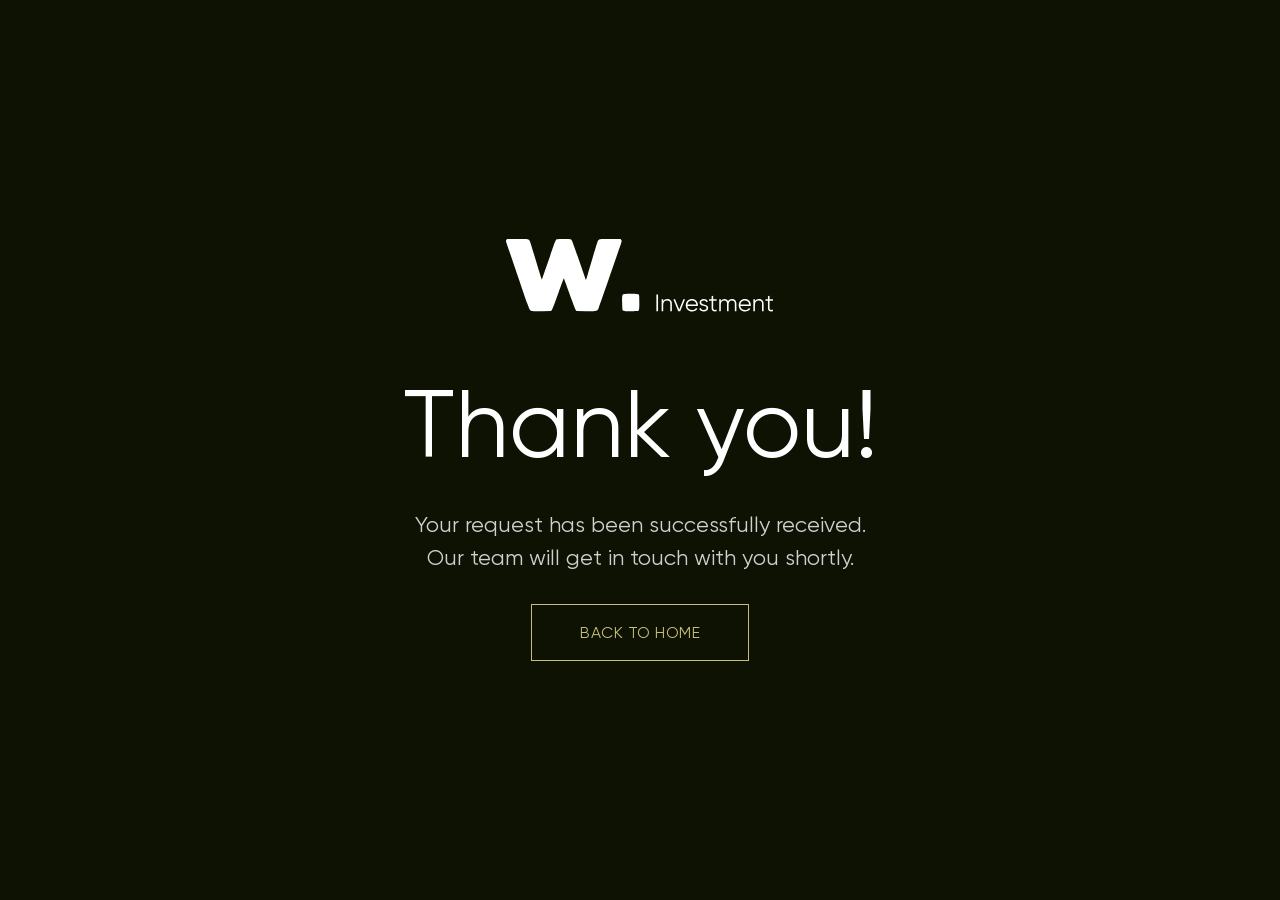
<file: thanks.html>
<!DOCTYPE html>
<html lang="en">

<head>
    <meta charset="UTF-8">
    <meta name="viewport" content="width=device-width, initial-scale=1.0">
    <meta name="description" content="Thank you for contacting W.Investment Property Fund.">
    <title>Thank You — Crystal Planet</title>

    <link rel="stylesheet" href="assets/css/reset.css">
    <link rel="icon" type="image/svg+xml" href="assets/images/favicon.svg">
    <link rel="stylesheet" href="assets/css/fonts.css">
    <link rel="stylesheet" href="assets/css/style.css">
</head>

<body>
    <main class="thanks">
        <div class="thanks__container">
            <a href="index.html" class="thanks__logo" aria-label="Crystal Planet — go to homepage">
                <img src="assets/images/Logos.svg" width="268" height="72" alt="Crystal Planet">
            </a>
            <div class="thanks__content">
                <h1 class="thanks__title">Thank you!</h1>
                <p class="thanks__text">
                    Your request has been successfully received.<br>
                    Our team will get in touch with you shortly.
                </p>
                <a href="index.html" class="thanks__btn">Back to Home</a>
            </div>
        </div>
    </main>
</body>

</html>
</file>
<file: assets/css/fonts.css>
/* Gilroy Font Family */

@font-face {
	font-family: "Gilroy";
	src: url("../fonts/gilroy/Gilroy-Regular.woff") format("woff"),
		url("../fonts/gilroy/Gilroy-Regular.ttf") format("truetype");
	font-weight: 400;
	font-style: normal;
}

@font-face {
	font-family: "Gilroy";
	src: url("../fonts/gilroy/Gilroy-SemiBold.woff") format("woff"),
		url("../fonts/gilroy/Gilroy-SemiBold.ttf") format("truetype");
	font-weight: 600;
	font-style: normal;
}

@font-face {
	font-family: "Gilroy";
	src: url("../fonts/gilroy/Gilroy-Bold.woff") format("woff"),
		url("../fonts/gilroy/Gilroy-Bold.ttf") format("truetype");
	font-weight: 700;
	font-style: normal;
}
</file>
<file: assets/css/style.css>
body {
    width: 100%;
    max-width: 100vw;
    background: #0E1203;
    color: #F1F1F1;
    font-family: "Gilroy";
    font-size: 15px;
    font-style: normal;
    font-weight: 400;
    line-height: normal;
}

button,
a {
    font-family: "Gilroy";
}

* {
    box-sizing: border-box;
}

/* ─── Global Link Hover ─────────────────────────────────────────────────────── */

a:not([class]) {
    color: inherit;
    text-decoration: none;
}

a:hover {
    color: #C4BE79;
}

/* Links with text content — underline on hover */
a:not(.header__logo):not(.footer__logo):not(.hero__cta):not(.info__cta):not(.header__cta):not(.mobile-nav__cta):not(.team__member-linkedin):not([class*="btn"]):not([class*="swiper"]) {
    position: relative;
    text-decoration: none;
    transition: color 0.3s ease;
}

a:not(.header__logo):not(.footer__logo):not(.hero__cta):not(.info__cta):not(.header__cta):not(.mobile-nav__cta):not(.team__member-linkedin):not([class*="btn"]):not([class*="swiper"])::after {
    content: '';
    position: absolute;
    bottom: -2px;
    left: 0;
    width: 0;
    height: 1px;
    background: #C4BE79;
    transition: width 0.3s ease;
}

a:not(.header__logo):not(.footer__logo):not(.hero__cta):not(.info__cta):not(.header__cta):not(.mobile-nav__cta):not(.team__member-linkedin):not([class*="btn"]):not([class*="swiper"]):hover {
    color: #C4BE79;
}

a:not(.header__logo):not(.footer__logo):not(.hero__cta):not(.info__cta):not(.header__cta):not(.mobile-nav__cta):not(.team__member-linkedin):not([class*="btn"]):not([class*="swiper"]):hover::after {
    width: 100%;
}

/* ─── Global Button Hover ───────────────────────────────────────────────────── */

.info__cta:hover,
.header__cta:hover,
.mobile-nav__cta:hover {
    border-color: #555 !important;
    color: #56532A !important;
    background: #A7A47F !important;
}

.founder__partner a {
    display: flex;
    align-items: center;
    justify-content: center;
    width: 100%;
    height: 100%;
}

.founder__partner a:hover::after {
    content: none !important;
}

.header {
    width: 100%;
    padding: 30px;
    display: flex;
    justify-content: space-between;
    align-items: center;
    z-index: 1000;
    position: absolute;
    top: 0;
    left: 0;
}

.header .container {
    display: flex;
    justify-content: space-between;
    align-items: center;
}

.header__nav {
    display: none;
}

.header__cta {
    display: none;
}

.header__logo {
    width: 145px;
    height: 39px;
}

.header__logo img {
    width: 100%;
    height: 100%;
    object-fit: contain;
}

.burger {
    display: flex;
    flex-direction: column;
    gap: 5px;
    cursor: pointer;
    padding: 0;
    border: none;
    background: none;
    position: relative;
    z-index: 1100;
}

.burger__line {
    width: 35px;
    height: 3px;
    border-radius: 7px;
    background: #FFF;
    transition: transform 0.35s ease, opacity 0.35s ease;
    transform-origin: center;
}

.burger.is-open .burger__line:nth-child(1) {
    transform: translateY(8px) rotate(45deg);
}

.burger.is-open .burger__line:nth-child(2) {
    opacity: 0;
    transform: scaleX(0);
}

.burger.is-open .burger__line:nth-child(3) {
    transform: translateY(-8px) rotate(-45deg);
}

.mobile-nav__close {
    position: absolute;
    top: 30px;
    right: 30px;
    width: 40px;
    height: 40px;
    background: none;
    border: none;
    cursor: pointer;
    padding: 0;
    display: flex;
    align-items: center;
    justify-content: center;
}

.mobile-nav__close span {
    position: absolute;
    width: 35px;
    height: 3px;
    border-radius: 7px;
    background: #FFF;
}

.mobile-nav__close span:nth-child(1) {
    transform: rotate(45deg);
}

.mobile-nav__close span:nth-child(2) {
    transform: rotate(-45deg);
}

/* Mobile Nav */

.mobile-nav {
    position: fixed;
    inset: 0;
    background: #0E1203;
    z-index: 1000;
    display: flex;
    flex-direction: column;
    padding: 120px 50px 50px;
    opacity: 0;
    visibility: hidden;
    transform: translateY(-20px);
    transition: opacity 0.4s ease, transform 0.4s ease, visibility 0.4s ease;
}

.mobile-nav.is-open {
    opacity: 1;
    visibility: visible;
    transform: translateY(0);
}

.mobile-nav__inner {
    display: flex;
    flex-direction: column;
    gap: 40px;
    height: 100%;
}

.mobile-nav__list {
    display: flex;
    flex-direction: column;
    gap: 8px;
    list-style: none;
}

.mobile-nav__item {
    overflow: hidden;
}

.mobile-nav__link {
    display: block;
    color: #FFF;
    font-size: 42px;
    font-weight: 400;
    text-decoration: none;
    line-height: 1.1;
    opacity: 0;
    transform: translateY(30px);
    transition: opacity 0.4s ease, transform 0.4s ease, color 0.3s;
}

.mobile-nav__link:hover {
    color: #A7A47F;
}

.mobile-nav.is-open .mobile-nav__link {
    opacity: 1;
    transform: translateY(0);
}

.mobile-nav.is-open .mobile-nav__item:nth-child(1) .mobile-nav__link { transition-delay: 0.1s; }
.mobile-nav.is-open .mobile-nav__item:nth-child(2) .mobile-nav__link { transition-delay: 0.16s; }
.mobile-nav.is-open .mobile-nav__item:nth-child(3) .mobile-nav__link { transition-delay: 0.22s; }
.mobile-nav.is-open .mobile-nav__item:nth-child(4) .mobile-nav__link { transition-delay: 0.28s; }
.mobile-nav.is-open .mobile-nav__item:nth-child(5) .mobile-nav__link { transition-delay: 0.34s; }
.mobile-nav.is-open .mobile-nav__item:nth-child(6) .mobile-nav__link { transition-delay: 0.40s; }

.mobile-nav__cta {
    display: inline-flex;
    align-items: center;
    justify-content: center;
    padding: 20px 50px;
    border: 1px solid #555;
    color: #FFF;
    font-size: 18px;
    font-weight: 700;
    text-transform: uppercase;
    text-decoration: none;
    width: fit-content;
    opacity: 0;
    transform: translateY(20px);
    transition: opacity 0.4s ease 0.45s, transform 0.4s ease 0.45s, color 0.3s, border-color 0.3s;
}

.mobile-nav__cta:hover {
    color: #A7A47F;
    border-color: #A7A47F;
}

.mobile-nav.is-open .mobile-nav__cta {
    opacity: 1;
    transform: translateY(0);
}

.hero {
    position: relative;
    padding: 80px 0;
    overflow: hidden;
}

.hero__bg {
    position: absolute;
    top: 0;
    left: 0;
    width: 100%;
    height: 100%;
    object-fit: cover;
    z-index: -1;
}

.hero__bg img {
    width: 100%;
    height: 100%;
    object-fit: cover;
}

.hero .container {
    max-width: 100%;
    padding: 0 50px;
    display: flex;
    flex-direction: column;
    gap: 55px;
}

.hero__content {
    display: inline;
    position: relative;
}

.hero__content h1 {
    color: #FFF;
    font-size: 70px;
    display: inline;
    gap: 5px;
    align-items: flex-end;
    flex-wrap: wrap;
}

.hero__content span {
    font-size: 80px;
    display: flex;
    align-items: center;
    gap: 5px;
}

.hero__content .typewriter::before,
.hero__content .typewriter::after {
    content: "/";
    color: #A7A47F;
    font-size: 60px;
    font-weight: 300;
}

.typewriter::after {
    content: "|";
    color: #A7A47F;
    animation: blink 0.7s step-end infinite;
}

@keyframes blink {
    0%, 100% { opacity: 1; }
    50%       { opacity: 0; }
}

.hero__cta {
    color: #A7A47F;
    text-align: center;
    font-size: 14px;
    font-weight: 700;
    text-transform: uppercase;
    text-decoration: none;
    padding: 25px;
    background-image: url(../images/hero-link.svg);
    background-repeat: no-repeat;
    background-size: contain;
    display: inline
}

.hero__stats {
    display: flex;
    flex-wrap: wrap;
    gap: 45px 25px;
}

.hero__stats-item {
    min-width: 130px;
    flex: 1;
    display: flex;
    flex-direction: column;
    gap: 9px;
}

.hero__stats-item dt {
    color: #FFF;
    font-size: 14px;
    font-weight: 600;
    text-transform: uppercase;
}

.hero__stats-item dd {
    color: #FFF;
    font-size: 65px;
    font-weight: 400;
    display: flex;
    align-items: flex-end;
    gap: 5px;
}

.hero__stats-item dd span {
    color: #FFF;
    font-size: 30px;
    font-weight: 400;
    padding-bottom: 10px;
}

.counter {
    display: none;
}

.who-we-are {
    display: flex;
    flex-direction: column;
    padding: 50px 0;
}

.who-we-are__content .container {
    padding: 0 50px 50px 50px;
    display: flex;
    flex-direction: column;
    gap: 25px;
}

.who-we-are__image {
    height: 183px;
    width: 100%;
}

.who-we-are__image img {
    width: 100%;
    height: 100%;
    object-fit: cover;
    object-position: center;
}

.who-we-are__content h2 {
    color: #FFF;
    font-size: 40px;
    font-weight: 400;
}

.who-we-are__text {
    display: flex;
    flex-direction: column;
    gap: 30px;
}

.who-we-are__text p {
    color: #F1F1F1;
    font-size: 15px;
    font-weight: 400;
    line-height: 113%;
}

.founder {
    padding: 50px 0;
}

.founder .container {
    display: flex;
    flex-direction: column;
}

.founder__title-mobile {
    display: flex;
    flex-direction: column;
    border: 1px solid #383838;
    padding-left: 50px;
    border-right: 0;
    border-left: 0;
}

.founder__img img {
    width: 100%;
    height: 100%;
    object-fit: cover;
    object-position: top;
    aspect-ratio: 169/158;
}

.founder__title-mobile h2 {
    color: #F1F1F1;
    font-size: 15px;
    font-weight: 400;
    line-height: 113%;
    border-right: 1px solid #383838;
    padding-bottom: 16px;
    max-width: calc(100% - 40px);
    padding-top: 50px;
    padding-right: 50px;
}

.founder__title-mobile p {
    border-right: 1px solid #383838;
    max-width: calc(100% - 40px);
    padding-bottom: 50px;
    color: #F1F1F1;
    font-size: 15px;
    font-weight: 400;
    line-height: 113%;
    padding-right: 50px;
}

.founder__title-mobile p b {
    font-weight: 600;
}

.founder__boxes {
    border: 1px solid #383838;
    border-top: 0;
    border-right: 0;
    border-left: 0;
}

.founder__left {
    padding: 50px;
    margin-left: 50px;
    border-left: 1px solid #383838;
}

.founder__partners {
    display: flex;
    flex-wrap: wrap;
    gap: 14px 22px;
}

.founder__partner {
    border: 1px solid #4B4B4B;
    width: 120px;
    flex: 1 1 120px;
    height: 58px;
    display: flex;
    justify-content: center;
    align-items: center;
    padding: 5px 10px;
}

.founder__partner img {
    width: 80%;
    height: 80%;
    object-fit: contain;
}

.founder__inner {
    padding: 0 50px 50px 50px;
    margin-left: 50px;
    border-left: 1px solid #383838;
}

.founder__img {
    aspect-ratio: 169/158;
    margin-bottom: 32px;
}

.founder__header {
    display: none;
}

.founder__text {
    color: #C8C8C8;
    font-size: 14px;
    font-weight: 400;
    line-height: 113%;
    display: flex;
    flex-direction: column;
    gap: 16px;
}

.founder__left-image-title {
    width: 180px;
    height: 18px;
    margin-bottom: 28px;
}

.founder__left-image-title img {
    width: 100%;
    height: 100%;
    object-fit: contain;
}

.business-model {
    background: #32372C;
    padding: 50px;
}

.business-model .container {
    display: flex;
    flex-direction: column;
    gap: 45px;
}

.business-model__top {
    display: flex;
    flex-direction: column;
    gap: 25px;
}

.business-model__top h2 {
    color: #FFF;
    font-size: 40px;
    font-weight: 700;
    line-height: 113%;
}

.business-model__top h2 span {
    font-weight: 400;
    font-size: 28px;
    line-height: normal;
}

.business-model__top-content {
    display: flex;
    flex-direction: column;
    gap: 25px;
}

.business-model__top-content p {
    color: #FAF7EF;
    font-size: 15px;
    font-weight: 400;
    line-height: 113%;
}

.business-model__top--list {
    display: flex;
    flex-direction: column;
    gap: 25px;
}

.business-model__top--list-item {
    display: flex;
    gap: 14px;
    align-items: center;
}

.business-model__top--list-item img {
    width: 20px;
    height: 20px;
    flex-shrink: 0;
    object-fit: contain;
}

.business-model__top--list-item span {
    color: #FFF;
    text-align: center;
    font-size: 15px;
    font-weight: 400;
    text-transform: uppercase;
}

.business-model__body {
    display: flex;
    flex-direction: column;
    gap: 10px;
}

.business-model__body-col {
    display: flex;
    flex-wrap: wrap;
    gap: 10px;
}

.business-model__body-article {
    min-width: 200px;
    flex: 1;
    min-height: 225px;
    display: flex;
    flex-direction: column;
    justify-content: space-between;
    padding: 30px 20px;
}

.business-model__body-article span {
    font-size: 20px;
    font-weight: 400;
    line-height: 113%;
}

.business-model__body-article h3 {
    font-size: 40px;
    font-weight: 400;
    line-height: 113%;
}

.business-model__body-article--style1 {
    background: #FFF;
}

.business-model__body-article--style1 span {
    color: #898989;
}

.business-model__body-article--style1 h3 {
    color: #A7A47F;
}

.business-model__body-article--style2 {
    background: #BDBB9F;
}

.business-model__body-article--style2 span {
    color: #FFF;
}

.business-model__body-article--style2 h3 {
    color: #FFF;
}

.business-model__body-article--style3 {
    background: #0E1203;
}

.business-model__body-article--style3 span {
    color: #BDBB9F;
}

.business-model__body-article--style3 h3 {
    color: #A7A47F;
}

.info {
    padding: 50px;
    overflow: hidden;
}

.info .container {
    width: 100%;
    display: flex;
    flex-direction: column;
    gap: 304px;
    position: relative;
}

.info__top-image {
    position: absolute;
    top: 6%;
    left: 50%;
    transform: translateX(-50%);
    width: 612px;
    height: 408px;
    z-index: 1;
    mix-blend-mode: lighten;
}

.info__top-image img {
    width: 100%;
    height: 100%;
    object-fit: cover;
    object-position: center;
}

.info__top-content blockquote {
    display: flex;
    flex-direction: column;
    text-align: right;
    gap: 16px;
}

.info__top-content {
    position: relative;
    z-index: 2;
}

.info__top-content blockquote p {
    color: #E3E3E3;
    text-align: right;
    font-size: 15px;
    font-style: italic;
    font-weight: 400;
    line-height: 113%;
}

.info__top-content blockquote p br {
    display: none;
}

.info__cta {
    display: none;
}

.info__top-content cite {
    color: #E3E3E3;
    font-family: Gilroy;
    font-size: 15px;
    font-style: normal;
    font-weight: 400;
    line-height: 113%;
}

.info__top-content cite span {
    color: #AEAEAE;
    font-family: Gilroy;
    font-size: 15px;
    font-style: normal;
    font-weight: 400;
    line-height: 113%;
}

.info__body {
    display: flex;
    flex-direction: column;
    gap: 16px;
    position: relative;
    z-index: 2;
}

.info__body-col {
    display: flex;
    flex-direction: column;
    gap: 16px;
    list-style: disc;
    padding-left: 20px;
}

.info__body-col-item {
    color: #CCC;
    font-size: 15px;
    font-weight: 400;
    line-height: 113%;
}

.info__body-col-item b {
    color: #CCC;
    font-size: 15px;
    font-style: normal;
    font-weight: 700;
    line-height: 113%;
}

.info__top-image span {
    position: absolute;
    top: 25%;
    left: 55%;
    transform: translate(-50%, -50%);
    width: 140px;
    height: 30px;
    padding: 5px 20px;
    border-radius: 149px;
    background: #FFF;
    color: #555845;
    text-align: center;
    font-size: 15px;
    font-style: normal;
    font-weight: 700;
    line-height: normal;
    text-transform: uppercase;
}

/* ─── Why Invest ──────────────────────────────────────────────────────────── */

.why-invest {
    padding: 50px;
}

.why-invest .container {
    display: flex;
    flex-direction: column;
    gap: 25px;
}

.why-invest h2 {
    color: #FFF;
    font-size: 40px;
    font-weight: 400;
    line-height: normal;
}

.why-invest__list {
    padding-left: 45px;
    display: flex;
    flex-direction: column;
    gap: 60px;
    border-left: 1px solid #383838;
}

.why-invest__item {
    display: flex;
    flex-direction: column;
    gap: 12px;
    opacity: 0.3;
    position: relative;
}

.why-invest__item::before {
    content: "";
    position: absolute;
    top: 0;
    left: -53px;
    width: 16px;
    height: 16px;
    border-radius: 50%;
    background: #A7A47F;
    opacity: 0;
    transition: opacity 0.4s ease;
}

.why-invest__item.is-active {
    opacity: 1;
}

.why-invest__item.is-active::before {
    opacity: 1;
}

.why-invest__title {
    color: #FFF;
    font-size: 18px;
    font-weight: 500;
    line-height: 113%;
}

.why-invest__text {
    color: #D0D0D0;
    font-size: 15px;
    font-weight: 400;
    line-height: 113%;
}

.case-study__slider {
    height: 940px;
    position: relative;
}

.case-study__thumbs {
    display: none;
}

.case-study__slider-nav {
    display: none;
}

.case-study__slide img {
    width: 100%;
    height: 100%;
    object-fit: cover;
    object-position: top;
}

.case-study__slide::before {
    content: "";
    position: absolute;
    top: 0;
    left: 0;
    width: 100%;
    height: 100%;
    background: rgba(0, 0, 0, 0.5);
}

.case-study .container {
    position: relative;
}

#case-study-heading {
    position: absolute;
    top: 50px;
    left: 50px;
    color: #FFF;
    font-size: 40px;
    font-weight: 400;
    line-height: normal;
    z-index: 2;
}

.case-study__content {
    position: absolute;
    top: 150px;
    left: 50px;
    z-index: 2;
}

.case-study__content-list {
    display: flex;
    flex-direction: column;
    gap: 40px;
}

.case-study__content-list-item {
    display: flex;
    flex-direction: column;
    gap: 4px;
}

.case-study__content-list-label {
    color: #FFF;
    font-size: 30px;
    font-weight: 400;
    line-height: 113%;
}

.case-study__content-list-value {
    color: #FFF;
    font-size: 70px;
    font-weight: 400;
    line-height: 113%;
}

.case-study__content-list-value strong {
    color: #FFF;
    font-size: 20px;
    font-weight: 400;
    line-height: 113%;
    display: block;
}

.case-study-column {
    padding: 50px;
    display: flex;
    flex-direction: column;
    gap: 40px;
}

.case-study-column__row {
    display: flex;
    flex-direction: column;
    gap: 20px;
}

.case-study-column__row h3 {
    color: #FFF;
    font-size: 18px;
    font-weight: 400;
    line-height: normal;
    text-transform: uppercase;
}

.case-study-column__list {
    display: flex;
    flex-wrap: wrap;
    gap: 16px;
}

.case-study-column__item {
    padding: 16px;
    min-height: 140px;
    display: flex;
    flex-direction: column;
    min-width: 200px;
    flex: 1;
}

.case-study-column__item h4 {
    color: #BDBDBD;
    font-size: 16px;
    font-weight: 400;
    line-height: 113%;
    text-align: right;
}

.case-study-column__item p {
    color: #FFF;
    font-size: 65px;
    font-weight: 400;
    line-height: 154%;
    display: flex;
    flex-direction: column;
    align-items: flex-end;
}

.case-study-column__item p .econ-val {
    font-size: 65px;
    font-weight: 400;
    line-height: 154%;
    color: inherit;
    position: static;
}

.case-study-column__item p .econ-val::after {
    display: none;
}

.case-study-column__item p span {
    color: #FFF;
    font-size: 16px;
    font-weight: 400;
    line-height: 154%;
    margin-top: -20px;
    position: static;
}

.case-study-column__item p span::after {
    display: none;
}


.case-study-column__item-style1 {
    background: #fff;
}

.case-study-column__item-style1 h4 {
    color: #121314;
}

.case-study-column__item-style1 p {
    color: #121314;
}

.case-study-column__item-style1 p span {
    color: #121314;
}


.case-study-column__item-style2 {
    background: #32372C;
}

.case-study-column__item-style2 h4 {
    color: #FFF;
}

.case-study-column__item-style2 p {
    color: #FFF;
}

.case-study-column__item-style2 p span {
    color: #FFF;
}

.team {
    padding: 50px;
    overflow: hidden;
}

.team .container {
    display: flex;
    flex-direction: column;
    gap: 32px;
}

.team__header {
    display: flex;
    align-items: center;
    gap: 16px;
    justify-content: space-between;
}

.team__header h2 {
    color: #FFF;
    font-size: 40px;
    font-weight: 400;
    line-height: normal;
}

.team__nav {
    display: flex;
    align-items: center;
    gap: 12px;
}

.team__nav button {
    width: 35px;
    height: 35px;
    padding: 6px;
    background: #32372C;
    display: flex;
    align-items: center;
    justify-content: center;
    border: none;
    position: static;
    margin: 0;
}

.team__nav button img {
    width: 18px;
    height: 18px;
    object-fit: contain;
}

.team__nav button::after {
    content: none;
}

.team__slider {
    width: 100%;
    overflow: visible;
}

.team__slider .swiper-slide {
    width: 130px;
    height: 450px;
}

.team__member {
    width: 100%;
    display: flex;
    flex-direction: column;
    gap: 6px;
    min-height: 207px;
}

.team__member-image {
    width: 100%;
    height: 147px;
}

.team__member-image img {
    width: 100%;
    height: 100%;
    object-fit: cover;
    object-position: top;
}

.team__member-name {
    color: #FFF;
    font-size: 16px;
    font-weight: 600;
    line-height: 113%;
    padding-right: 20px;
}

.team__member-role {
    color: #B0B0B0;
    font-size: 14px;
    font-weight: 400;
    line-height: 113%;
}

.team__member-info {
    height: calc(207px - 147px - 6px);
    display: flex;
    flex-direction: column;
    justify-content: space-between;
}

.team__member-info {
    position: relative;
}

.team__member-linkedin {
    position: absolute;
    top: 0;
    right: 0;
    width: 10px;
    height: 10px;
}

.team__member-meta {
    display: flex;
    flex-direction: column;
    justify-content: space-between;
    height: 100%;
}

.team__member-linkedin img {
    width: 100%;
    height: 100%;
    object-fit: contain;
}

.team__slide {
    display: flex;
    flex-direction: column;
    gap: 15px;
    height: 100%;
}

.commitment__sticky-wrapper {
    position: relative;
}

.commitment__sticky {
    height: 500px;
    overflow: hidden;
    display: flex;
    flex-direction: column;
    padding: 20px 0 30px;
    gap: 25px;
}

.commitment__sticky .container {
    padding: 0 50px;
}

.commitment__sticky .container h2 {
    color: #FFF;
    font-size: 40px;
    font-weight: 400;
    line-height: normal;
}

.commitment__track {
    flex: 1;
    overflow: hidden;
    padding: 0 50px;
    width: 100%;
    display: flex;
    align-items: center;
    -webkit-overflow-scrolling: touch;
    scrollbar-width: none;
}

.commitment__track::-webkit-scrollbar {
    display: none;
}

.commitment__body {
    display: flex;
    gap: 10px;
    flex-wrap: nowrap;
    will-change: transform;
    align-items: stretch;
    width: max-content;
}

.commitment__item {
    min-width: 299px;
    width: 85%;
    max-width: 500px;
    background: #6C6A61;
    padding: 28px 52px 28px 30px;
    flex-shrink: 0;
    display: flex;
    flex-direction: column;
    gap: 42px;
}

.commitment__item-title {
    color: #FFF;
    font-size: 18px;
    font-weight: 500;
    line-height: 113%;
}

.commitment__item-text {
    color: #D0D0D0;
    font-size: 15px;
    font-weight: 400;
    line-height: 113%;
}

.commitment__item:nth-of-type(2) {
    background: rgba(108, 106, 97, 0.70);
}

.process {
    padding: 50px;
    background: #32372C;
}

.process .container {
    display: flex;
    flex-direction: column;
    gap: 25px;
}

.process h2 {
    color: #FFF;
    font-size: 40px;
    font-weight: 400;
    line-height: normal;
}

.process__list {
    display: flex;
    flex-direction: column;
    gap: 20px;
}

.process__item {
    display: flex;
    flex-direction: column;
    gap: 20px;
}

.process__item-content {
    background: #6C6A61;
    display: flex;
    align-items: center;
    justify-content: space-between;
    padding: 14px;
}

.process__item-number {
    color: #FFF;
    font-size: 18px;
    font-weight: 400;
    line-height: 113%;
}

.process__item-title {
    color: #CCC;
    text-align: right;
    font-size: 22px;
    font-weight: 400;
    line-height: 113%;
}

.process__item-arrow {
    transform: rotate(90deg);
    width: 30px;
    height: 30px;
    object-fit: contain;
}

.contacts {
    overflow: hidden;
    padding: 50px 0;
}

.contacts .container {
    display: flex;
    flex-direction: column;
    position: relative;
}

.contacts__title-img {
    position: absolute;
    bottom: -100px;
    left: 50%;
    transform: translateX(-50%);
    width: 641.5px;
    height: 427.666px;
    mix-blend-mode: lighten;
}

.contacts__title-img img {
    width: 100%;
    height: 100%;
    object-fit: cover;
    object-position: center;
}

.contacts h2 {
    color: #32372C;
    font-size: clamp(70px, 22vw, 150px);
    font-style: normal;
    font-weight: 400;
    line-height: 113%;
    text-transform: uppercase;
    text-align: center;
    position: relative;
    z-index: 2;
    margin-bottom: 185px;
}

.contacts__form {
    padding: 0 50px;
    margin-bottom: 75px;
    position: relative;
    z-index: 2;
}

.contacts__form h3 {
    color: #ADADAD;
    font-size: 18px;
    font-style: normal;
    font-weight: 400;
    line-height: normal;
    text-transform: uppercase;
    margin-bottom: 25px;
}

.contacts__form-fields-row {
    display: flex;
    gap: 0 33px;
    flex-wrap: wrap;
}

.contacts__form-field {
    display: flex;
    flex: 1;
    flex-direction: column;
    margin-bottom: 25px;
    min-width: 130px;
}

.contacts__form-field input {
    background: transparent;
    border: none;
    border-bottom: 1px solid #848484;
    padding-bottom: 15px;
    color: #E6E6E6;
    font-size: 15px;
    font-weight: 400;
    line-height: normal;
    outline: none;
    box-shadow: none;
    border-radius: 0;
    -webkit-appearance: none;
    appearance: none;
    transition: border-color 0.25s;
}

.contacts__form-field input:focus,
.contacts__form-field input:focus-visible,
.contacts__form-field input:active {
    outline: none;
    box-shadow: none;
    border-bottom-color: #C4BE79;
}

.contacts__form-field input:-webkit-autofill,
.contacts__form-field input:-webkit-autofill:hover,
.contacts__form-field input:-webkit-autofill:focus {
    -webkit-text-fill-color: #E6E6E6;
    -webkit-box-shadow: 0 0 0 1000px transparent inset;
    box-shadow: 0 0 0 1000px transparent inset;
    transition: background-color 9999s ease-in-out 0s;
    caret-color: #E6E6E6;
}

.contacts__form-btn {
    display: flex;
    max-width: 293px;
    width: 100%;
    min-height: 44px;
    justify-content: center;
    align-items: center;
    background: #32372C;
    color: #FFF;
    text-align: center;
    font-size: 14px;
    font-weight: 600;
    line-height: normal;
    text-transform: uppercase;
    border: none;
}

.contacts__address {
    padding: 0 50px;
    display: flex;
    flex-direction: column;
    gap: 8px;
}

.contacts__title {
    position: relative;
}

.contacts__email {
    color: #FFF;
    font-size: 28px;
    font-weight: 400;
    line-height: 113%;
    text-decoration: none;
}

.contacts__office {
    color: #93948E;
    font-size: 14px;
    font-weight: 400;
    line-height: 113%;
}

.footer {
    padding: 50px;
    background: #6C6A61;
}

.footer__nav {
    display: flex;
    flex-direction: column;
    gap: 44px;
    align-items: center;
}

.footer__logo {
    text-decoration: none;
    height: 39px;
}

.footer__logo img {
    width: 100%;
    height: 100%;
    object-fit: contain;
}

.footer__nav-links {
    display: flex;
    justify-content: space-between;
    width: 100%;
    margin-bottom: 40px;
}

.footer__nav-group {
    gap: 15px;
    display: flex;
    flex-direction: column;
}

.footer__nav-title {
    color: #FFF;
    font-size: 16px;
    font-weight: 700;
    line-height: normal;
    text-transform: uppercase;
}

.footer__nav-list {
    display: flex;
    flex-direction: column;
    gap: 15px;
}

.footer__nav-link {
    color: #FFF;
    font-size: 15px;
    font-weight: 400;
    line-height: normal;
    text-decoration: none;
}

.footer__legal {
    width: calc(100% + 100px);
    margin-left: -50px;
    border-top: 1px solid #949185;
    padding-left: 50px;
    padding-top: 30px;
    padding-right: 50px;
    display: flex;
    flex-direction: column-reverse;
    gap: 28px;
    align-items: center;
    margin-bottom: 70px;
}

.footer__legal-list {
    width: 100%;
    display: flex;
    align-items: center;
    justify-content: space-between;
}

.footer__legal-link {
    color: #CDCDCD;
    font-size: 15px;
    font-weight: 400;
    line-height: normal;
    text-decoration: none;
}

.footer__disclaimer {
    display: flex;
    flex-direction: column;
    align-items: center;
    gap: 32px;
}

.footer__disclaimer-title {
    color: #CDCDCD;
    text-align: center;
    font-size: 11px;
    font-weight: 700;
    line-height: normal;
}

.footer__disclaimer-body {
    display: flex;
    flex-direction: column;
    gap: 16px;
    align-items: center;
    color: #CDCDCD;
    font-size: 11px;
    text-align: center;
    font-weight: 400;
    line-height: normal;
}













@media(min-width: 1280px) {
    .header {
        padding: 70px 100px 30px;
    }

    .header .container {
        max-width: 1720px;
        width: 100%;
        margin: 0 auto;
        gap: 8px;
    }

    .burger {
        display: none;
    }

    .header__logo {
        width: 268px;
        height: 73px;
        flex-shrink: 0;
    }

    .header__nav {
        display: flex;
        max-width: 50%;
        width: 100%;
    }

    .nav-list {
        display: flex;
        align-items: center;
        justify-content: space-between;
        width: 100%;
    }

    .nav-list__link {
        color: #FFF;
        text-align: center;
        font-size: 18px;
        font-weight: 700;
        text-transform: uppercase;
        transition: all 0.4s;
        text-decoration: none;
    }

    .nav-list__link:hover {
        color: #A7A47F;
    }

    .header__cta {
        display: flex;
        padding: 20px 50px;
        justify-content: center;
        align-items: center;
        border: 1px solid #555;
        color: #FFF;
        font-size: 18px;
        font-weight: 700;
        text-transform: uppercase;
        white-space: nowrap;
        text-decoration: none;
    }

    .hero {
        padding: 180px 0 100px 0;
        min-height: 100vh;
        box-sizing: border-box;
    }

    .hero__stats {
        display: none;
    }

    .hero__cta {
        display: none;
    }

    .hero__content h1 {
        width: 871px;
    }

    .hero .container {
        padding: 0 100px;
        align-items: flex-end;
    }

    .hero__content h1 {
        font-size: clamp(80px, 9vw, 150px);
    }

    .hero__content span {
        font-size: clamp(110px, 12.5vw, 208px);
        gap: 20px;
    }

    .hero__content .typewriter::before,
    .hero__content .typewriter::after {
        font-size: clamp(85px, 9.8vw, 163px);
    }

    .counter {
        display: flex;
        padding: 100px;
    }

    .counter .container {
        max-width: 1720px;
        width: 100%;
        margin: 0 auto;
        display: flex;
        gap: 50px;
    }

    .counter__list {
        display: flex;
        justify-content: space-between;
        width: 100%;
        flex-wrap: wrap;
        gap: 32px;
    }

    .counter__item {
        display: flex;
        flex-direction: column;
        gap: 7px;
        min-width: 500px
    }

    .counter__label {
        color: #FFF;
        font-size: 25px;
        font-weight: 600;
        text-transform: uppercase;
    }

    .counter__value {
        color: #FFF;
        font-size: 140px;
        font-weight: 400;
    }

    .who-we-are {
        padding: 100px;
    }

    .who-we-are__content .container {
        padding: 0 0 100px 0;
        max-width: 1720px;
        width: 100%;
        margin: 0 auto;
        gap: 17px;
    }

    .who-we-are__content h2 {
        font-size: 110px;
    }

    .who-we-are__text {
        flex-direction: row;
        justify-content: space-between;
    }

    .who-we-are__text p {
        max-width: 690px;
        width: 100%;
        font-size: 22px;
    }

    .who-we-are__image {
        height: 460px;
        width: calc(100% + 200px);
        margin-left: -100px;
    }

    .who-we-are__partners {
        padding: 100px 0 0 0;
        max-width: 1720px;
        width: 100%;
        margin: 0 auto;
        width: calc(100% + 200px);
        margin-left: -100px;
        flex-wrap: nowrap;
        gap: 40px;
    }

    .who-we-are__partner {
        max-width: 222px;
        flex: 1 1 222px;
        height: 109px;
    }

    .founder {
        padding: 100px 0;
    }

    .founder__title-mobile {
        display: none;
    }

    .founder .container {
        border-top: 1px solid #555;
        border-bottom: 1px solid #555;
    }

    .founder__boxes {
        display: flex;
        max-width: 1920px;
        width: 100%;
        margin: 0 auto;
    }

    .founder__left,
    .founder__inner {
        width: 50%;
        padding: 100px;
    }

    .founder__left {
        margin: 0;
        display: flex;
        flex-direction: column;
        justify-content: space-between;
            border-left: 0;
    }

    .founder__left-image-title {
        width: 379px;
        height: 38px;
        margin: 0;
    }

    .founder__partners {
        gap: 212px 0;
    }

    .founder__partner {
        border: none;
        flex-shrink: 0;
        flex: 1 1 calc(33.33%);
        width: auto;
        height: 95px;
        min-width: 200px;
    }

    .founder__image {
        display: flex;
        gap: 60px;
        flex-wrap: wrap;
        margin-bottom: 80px;
    }

    .founder__img {
        width: 228px;
        height: auto;
        flex-shrink: 0;
        margin-bottom: 0;
    }

    .founder__header {
        display: flex;
        flex-direction: column;
        gap: 32px;
        min-width: 250px;
        flex: 1;
    }

    .founder__header h2 {
        color: #F1F1F1;
        font-size: 28px;
        font-weight: 400;
        line-height: 113%;
    }

    .founder__header p {
        color: #F1F1F1;
        font-size: 28px;
        font-weight: 400;
        line-height: 113%;
    }

    .founder__header b {
        font-weight: 600;
    }

    .founder__text {
        color: #C8C8C8;
        font-size: 28px;
        line-height: 113%;
        gap: 32px;
    }

    .business-model {
        padding: 100px;
    }

    .business-model .container {
        max-width: 1720px;
        width: 100%;
        margin: 0 auto;
        gap: 100px;
    }

    .business-model__top {
        flex-direction: row;
        gap: 60px;
    }

    .business-model__top h2 {
        flex: 1;
        font-size: 110px;
        line-height: 90%;
    }

    .business-model__top h2 span {
        font-size: 65px;
    }

    .business-model__top-content {
        flex: 1;
        padding-top: 30px;
        gap: 80px;
    }

    .business-model__top-content p {
        text-align: right;
        font-size: 28px;
    }

    .business-model__top--list {
        flex-direction: row;
        justify-content: space-between;
        flex-wrap: wrap;
    }

    .business-model__top--list-item {
        gap: 10px;
    }

    .business-model__top--list-item img {
        width: 30px;
        height: 30px;
    }

    .business-model__top--list-item span {
        font-size: 25px;
    }

    .business-model__body {
        gap: 17.5px;
    }

    .business-model__body-col {
        gap: 17.5px;
    }

    .business-model__body-article {
        flex: 0 0 calc(33.33% - 12px);
        min-height: 430px;
        padding: 40px 35px;
    }

    .business-model__body-article span {
        font-size: 30px;
    }

    .business-model__body-article h3 {
        font-size: 80px;
    }

    .business-model__body-col--secondary {
        justify-content: flex-end;
    }

    .info {
        padding: 100px;
    }

    .info .container {
        max-width: 1720px;
        width: 100%;
        margin: 0 auto;
        gap: 400px;
    }

    .info__top-content {
        max-width: 960px;
        width: 100%;
        margin-left: auto;
    }

    .info__top-content blockquote {
        gap: 25px;
    }

    .info__top-content blockquote p {
        text-align: right;
        font-family: Gilroy;
        font-size: 32px;
        font-style: italic;
        font-weight: 400;
        line-height: 113%;
    }

    .info__top-content blockquote p br {
        display: block;
    }

    .info__top-content cite {
        display: flex;
        flex-direction: column;
        color: #E3E3E3;
        font-size: 34px;
        font-weight: 400;
        line-height: 113%;
    }

    .info__top-content cite span {
        font-size: 24px;
        font-weight: 400;
        line-height: 113%;
    }

    .info__cta {
        display: flex;
        width: max-content;
        margin-left: auto;
        height: 58px;
        padding: 20px 50px;
        justify-content: center;
        align-items: center;
        border: 1px solid #555;
        color: #FFF;
        text-align: center;
        font-size: 18px;
        font-weight: 700;
        line-height: normal;
        text-transform: uppercase;
        text-decoration: none;
        margin-top: 35px;
    }

    .info__top-image {
        width: 1359px;
        height: 906px;
        top: 0;
        transform: none;
        left: -200px;
    }

    .info__top-image span {
        font-size: 18px;
        width: 212px;
        height: 58px;
        padding: 20px 50px;
    }

    .info__body {
        flex-direction: row;
        justify-content: space-between;
        gap: 24px;
    }

    .info__body-col {
        max-width: 789px;
        width: 100%;
        gap: 24px;
    }

    .info__body-col-item {
        font-size: 27px;
        font-weight: 400;
        line-height: 113%;
    }

    .info__body-col-item b {
        font-size: 27px;
        font-weight: 700;
        line-height: 113%;
    }

    .why-invest {
        padding: 100px;
    }

    .why-invest .container {
        flex-direction: row;
        gap: 24px;
        position: relative;
        align-items: flex-start;
    }

    .why-invest .container h2 {
        font-size: 110px;
        font-weight: 400;
        line-height: 113%;
        width: 50%;
        position: sticky;
        top: 0;
    }

    .why-invest__list {
        gap: 160px;
        width: 50%;
    }

    .why-invest__item {
        gap: 25px;
    }

    .why-invest__title {
        font-size: 45px;
        font-weight: 500;
        line-height: 113%;
    }

    .why-invest__text {
        font-size: 27px;
        font-weight: 400;
        line-height: 113%;
    }

    .why-invest__item::before {
        width: 28px;
        height: 28px;
        left: -59px;
    }

    .case-study {
        padding: 100px;
    }

    .case-study .container {
        max-width: 1720px;
        width: 100%;
        margin: 0 auto;
    }

    #case-study-heading {
        position: static;
        margin-bottom: 70px;
        color: #FFF;
        font-size: 110px;
        font-weight: 400;
        line-height: 113%;
    }

    .case-study__slider {
        height: auto;
    }

    .case-study__slide {
        height: 1075px;
    }

    .case-study__slide::before {
        content: none;
    }

    .case-study__content {
        top: 250px;
        left: auto;
        right: 60px;
    }

    .case-study__content-list {
        gap: 20px;
    }

    .case-study__content-list-item {
        border: 1px solid #383838;
        background: #32372C;
        padding: 43px 60px;
        display: flex;
        flex-direction: column;
        justify-content: space-between;
    }

    .case-study__content-list-label {
        color: #FFF;
        text-align: right;
        font-size: 50px;
        font-weight: 400;
        line-height: 113%;
    }

    .case-study__content-list-value {
        text-align: right;
        font-size: 110px;
        font-weight: 400;
        line-height: 113%;
    }

    .case-study__content-list-value strong {
        color: #FFF;
        font-size: 22px;
        font-style: normal;
        font-weight: 400;
        line-height: 113%;
        margin-top: -10px;
    }

    .case-study__thumbs {
        display: block;
        width: 50%;
        max-width: 946px;
        height: 532px;
        margin-top: -75px;
        margin-left: 45px;
    }

    .case-study__slider {
        position: relative;
    }

    .case-study__thumb img {
        width: 100%;
        height: 100%;
        object-fit: cover;
        object-position: top;
    }

    .case-study__slider-nav {
        display: flex;
        gap: 20px;
        position: absolute;
        left: 60%;
        bottom: 0;
    }

    .case-study__slider-nav button {
        width: 71px;
        height: 70px;
        display: flex;
        justify-content: center;
        align-items: center;
        cursor: pointer;
        background: transparent;
        border: none;
        position: static;
        margin: 0;
    }

    .case-study__slider-nav button img {
        width: 16.271px;
        height: 27.708px;
        object-fit: contain;
    }

    .case-study__slider-nav button::after {
        content: none;
    }

    .case-study-column {
        padding: 100px 0 0 0;
        gap: 100px;
    }

    .case-study-column__row {
        gap: 32px;
    }

    .case-study-column__row h3 {
        color: #FFF;
        font-size: 25px;
        font-weight: 400;
        line-height: normal;
        text-transform: uppercase;
    }

    .case-study-column__list {
        gap: 60px;
    }

    .case-study-column__item {
        min-height: 290px;
        border: 1px solid #383838;
        padding: 43px 60px;
        display: flex;
        flex-direction: column;
        justify-content: space-between;
        min-width: 346px;
        flex: none;
    }

    .case-study-column__item h4 {
        font-size: 50px;
        font-weight: 400;
        line-height: 113%;
    }

    .case-study-column__item p {
        font-size: 110px;
        font-weight: 400;
        line-height: 113%;
    }

    .case-study-column__item p span {
        font-size: 22px;
        font-weight: 400;
        line-height: 113%;
    }

    .team {
        padding: 100px;
    }

    .team .container {
        flex-direction: row;
        align-items: flex-start;
        justify-content: space-between;
        flex-wrap: wrap;
    }

    .team__header h2 {
        color: #FFF;
        font-size: 110px;
        font-weight: 400;
        line-height: 113%;
    }

    .team__nav {
        display: none;
    }

    .team__slider .swiper-wrapper {
        display: flex;
        flex-wrap: wrap;
        gap: 40px 20px;
    }

    .team__slider .swiper-slide {
        max-width: 277px;
        width: 100%;
        height: auto;
    }

    .team__member-image {
        height: 277px;
    }

    .team__member {
        min-height: auto;
        gap: 14px;
    }

    .team__member-name {
        font-size: 21px;
        font-weight: 600;
        line-height: 113%;
    }

    .team__slider {
        display: flex;
        justify-content: flex-end;
        max-width: 1168px;
        width: 100%;
        margin: 0;
    }

    .team__member-role {
        color: #FFF;
        font-size: 16px;
        font-weight: 400;
        line-height: 113%;
    }

    .team__member-linkedin {
        z-index: 1;
        width: 18px;
        height: 19px;
    }

    .team__member-meta {
        justify-content: flex-start;
    }

    .commitment {
        padding: 100px 0 100px 0;
    }

    .commitment .container {
        max-width: 1720px;
        width: 100%;
        margin: 0 auto;
        gap: 60px;
    }

    .commitment .container h2 {
        color: #FFF;
        font-size: 110px;
        font-weight: 400;
        line-height: 113%;
    }

    .commitment__body {
        gap: 20px;
    }

    .commitment__sticky {
        height: 80vh;
    }

    .commitment__track {
        overflow-x: hidden;
    }

    .commitment__item {
        width: 738px;
        max-width: 738px;
        flex: none;
        padding: 52px 55px 52px 64px;
    }

    .commitment__item-title {
        font-size: 45px;
        font-weight: 500;
        line-height: 113%;
    }

    .commitment__item-text {
        font-size: 27px;
    }

    .process {
        padding: 100px;
        background: #121314;
    }

    .process .container {
        max-width: 1720px;
        width: 100%;
        margin: 0 auto;
        gap: 60px;
    }

    .process .container h2 {
        font-size: 110px;
        line-height: 113%;
    }

    .process__list {
        flex-direction: row;
        width: 100%;
        flex-wrap: wrap;
        justify-content: space-between;
    }

    .process__item {
        flex-direction: row;
        gap: 32px;
        align-items: center;
    }

    .process__item-arrow {
        transform: none;
        width: 105px;
        height: 105px;
    }

    .process__item-content {
        background: transparent;
        flex-direction: column;
        gap: 36px;
        align-items: flex-start;
    }

    .process__item-number {
        width: 70px;
        height: 70px;
        background: #6C6A61;
        display: flex;
        align-items: center;
        justify-content: center;
        color: #FFF;
        font-size: 30px;
        font-weight: 400;
        line-height: 113%;
    }

    .process__item-title {
        color: #CCC;
        font-size: 35px;
        font-weight: 400;
        line-height: 113%;
    }

    .process__item-title {
        text-align: left;
    }

    .contacts {
        padding: 100px;
    }

    .contacts h2 {
        font-size: clamp(120px, 16vw, 300px);
        font-weight: 400;
        line-height: 113%;
    }

    .contacts__form {
        padding: 0;
        max-width: 850px;
        width: 100%;
        margin-bottom: 160px;
        margin-left: auto;
    }

    .contacts__form h3 {
        font-size: 24px;
        line-height: normal;
        text-transform: uppercase;
        margin-bottom: 75px;
    }

    .contacts__form-fields-row,
    .contacts__form-fields-row2 {
        gap: 130px;
        display: flex;
        flex-wrap: wrap;
    }

    .contacts__form-fields-row,
    .contacts__form-fields-row2 {
        margin-bottom: 60px;
    }

    .contacts__form-field {
        margin-bottom: 0;
    }

    .contacts__form-btn {
        min-height: 64px;
        max-width: 262px;
        font-size: 21px;
    }

    .contacts__title-img {
        height: 988.869px;
        width: 1329.142px;
        bottom: -100%;
        left: -200px;
        transform: none;
    }

    .contacts__address {
        position: relative;
        z-index: 2;
        gap: 36px;
        padding-left: 150px;
    }

    .contacts__email {
        font-size: clamp(40px, 6vw, 120px);
        font-weight: 400;
        display: flex;
        align-items: center;
        gap: 38px;
        word-break: break-word;
        overflow-wrap: anywhere;
        line-height: 113%;
    }

    .contacts__office {
        color: #FFF;
        font-size: 24px;
        font-weight: 400;
        line-height: 113%;
        padding-left: 65px;
    }

    .contacts__email::before {
        content: "";
        width: 23px;
        height: 23px;
        border-radius: 50%;
        flex-shrink: 0;
        background: #6C6A61;
    }

    .footer {
        padding: 100px;
    }

    .footer__nav {
        flex-direction: row;
        align-items: flex-start;
        justify-content: space-between;
    }

    .footer__nav-links {
        width: auto;
        gap: 140px;
    }

    .footer__nav-group {
        gap: 30px;
    }

    .footer__nav-title {
        font-size: 20px;
    }

    .footer__nav-list {
        gap: 20px;
    }

    .footer__nav-link {
        font-size: 18px;
        text-align: right;
    }

    .footer__nav-item {
        display: flex;
        align-items: flex-end;
        justify-content: flex-end;
    }

    .footer .container {
        max-width: 1547px;
        width: 100%;
        margin: 0 auto;
    }

    .footer__legal {
        width: 100%;
        padding: 44px 0 0 0;
        flex-direction: row;
        justify-content: space-between;
        margin-bottom: 93px;
        margin-left: 0;
    }

    .footer__copyright {
        color: #CDCDCD;
        font-size: 18px;
        font-weight: 400;
        line-height: normal;
        white-space: nowrap;
    }

    .footer__legal-list {
        width: auto;
        gap: 54px;
    }

    .footer__legal-link {
        font-size: 18px;
    }

    .footer__disclaimer {
        align-items: flex-start;
    }

    .footer__disclaimer-title {
        font-size: 18px;
    }

    .footer__disclaimer-body {
        text-align: left;
        font-size: 15px;
    }
}

/* ─── Thanks page ──────────────────────────────────────────────────────────── */
.thanks {
    min-height: 100vh;
    display: flex;
    align-items: center;
    justify-content: center;
    padding: 40px 20px;
    background: #0E1203;
}

.thanks__container {
    max-width: 720px;
    width: 100%;
    display: flex;
    flex-direction: column;
    align-items: center;
    text-align: center;
    gap: 60px;
}

.thanks__logo {
    display: inline-block;
}

.thanks__logo img {
    width: 200px;
    height: auto;
    display: block;
}

.thanks__content {
    display: flex;
    flex-direction: column;
    align-items: center;
    gap: 30px;
}

.thanks__title {
    color: #FFF;
    font-size: 56px;
    font-weight: 400;
    line-height: 110%;
}

.thanks__text {
    color: #D0D0D0;
    font-size: 18px;
    font-weight: 400;
    line-height: 150%;
    max-width: 480px;
}

.thanks__btn {
    display: inline-flex;
    align-items: center;
    justify-content: center;
    padding: 18px 48px;
    border: 1px solid #C4BE79;
    color: #C4BE79;
    font-size: 16px;
    font-weight: 500;
    letter-spacing: 0.5px;
    text-transform: uppercase;
    background: transparent;
    text-decoration: none;
    transition: background 0.3s, color 0.3s;
}

.thanks__btn:hover {
    background: #C4BE79;
    color: #0E1203;
}

.case-study__slide {
    height: 100%;
}

@media (min-width: 1280px) {
    .thanks__title {
        font-size: 96px;
    }

    .thanks__text {
        font-size: 22px;
        max-width: 560px;
    }

    .thanks__logo img {
        width: 268px;
    }
}
</file>
